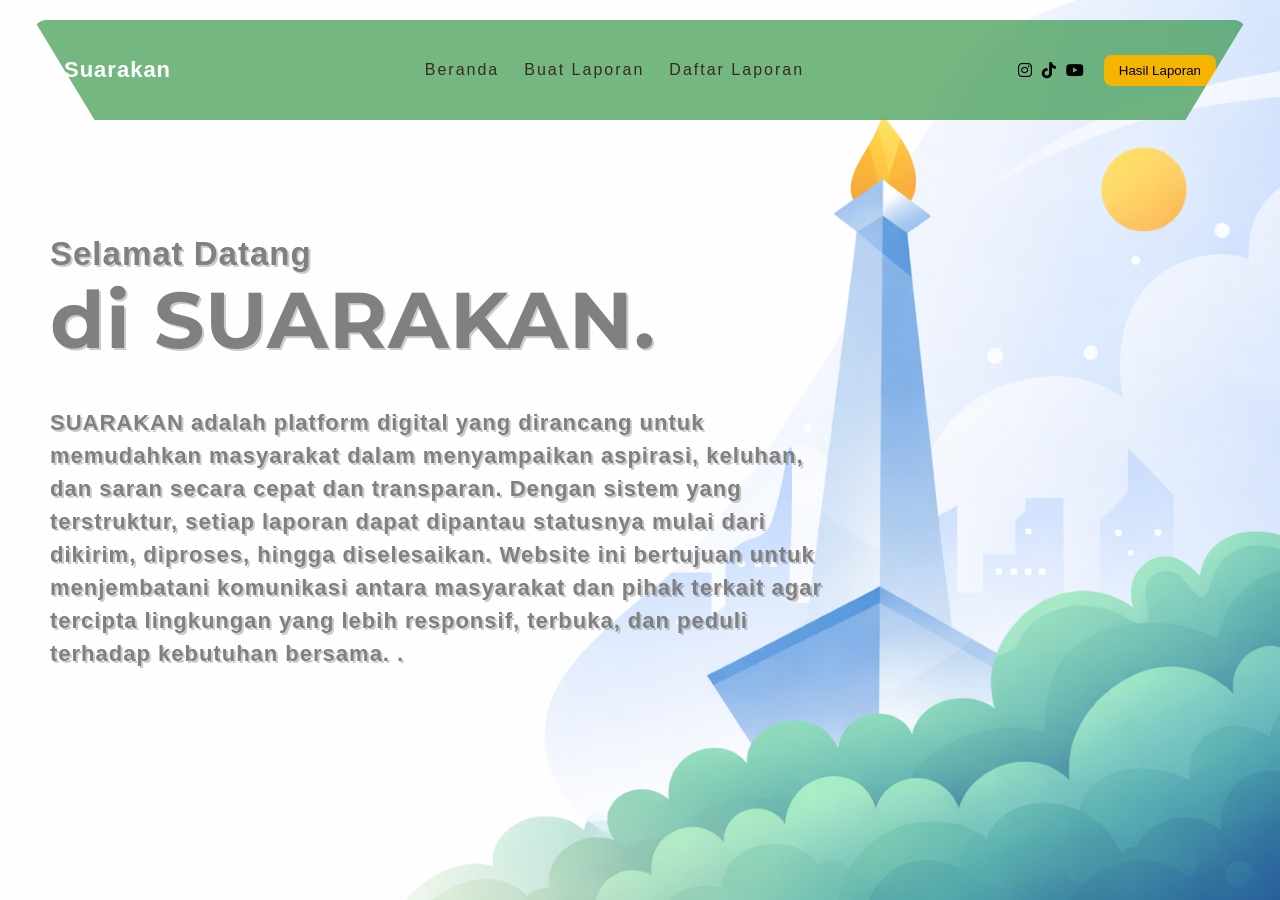
<file: pages/beranda.html>
<!DOCTYPE html>
<html lang="en">
<head>
    <meta charset="UTF-8">
    <meta name="viewport" content="width=device-width, initial-scale=1.0">
    <link rel="stylesheet" href="../assets/css/beranda.css">
        <link rel="stylesheet" href="https://cdnjs.cloudflare.com/ajax/libs/font-awesome/6.5.0/css/all.min.css">
    <link href="https://fonts.googleapis.com/css2?family=Montserrat:wght@400;700;900&display=swap" rel="stylesheet">
        <title>Document</title>
</head>
<body>
<nav class="navbar">
  <div class="nav-content">
    <div class="logo">Suarakan</div>

    <ul class="menu">
  <li><a href="beranda.html" class="t">Beranda</a></li>
  <li><a href="laporan.html" class="t">Buat Laporan</a></li>
  <li><a href="laporan.html#output" class="t">Daftar Laporan</a></li>

    </ul>

    <div class="nav-right">
      <div class="social">
        <i class="fa-brands fa-instagram"></i>
        <i class="fa-brands fa-tiktok"></i>
        <i class="fa-brands fa-youtube"></i>
      </div>

      <button class="btn">Hasil Laporan</button>
    </div>
  </div>
</nav> 

<section>
  <div class="container">
    <div class="left">
   <h2>Selamat Datang</h2>  
    <h1><b>di SUARAKAN.</b></h1>   
      <p>SUARAKAN adalah platform digital yang dirancang untuk memudahkan masyarakat dalam menyampaikan aspirasi, keluhan, dan saran secara cepat dan transparan. Dengan sistem yang terstruktur, setiap laporan dapat dipantau statusnya mulai dari dikirim, diproses, hingga diselesaikan.
Website ini bertujuan untuk menjembatani komunikasi antara masyarakat dan pihak terkait agar tercipta lingkungan yang lebih responsif, terbuka, dan peduli terhadap kebutuhan bersama.
.</p>
     
    </div>
  </div>
</section>
</body>
</html>
</file>
<file: assets/css/beranda.css>
body {
  margin: 0;
  height: 200vh;
  background: url("../img/national.png") no-repeat center/cover;
  font-family: Arial;
      background-size: cover;      
    background-position: center; 
    background-repeat: no-repeat;
    height: 100vh;            
 
}
.navbar {
  position: fixed;
  width: 100%;
  top: 0;
  display: flex;
  justify-content: center;
  z-index: 10;
  margin-top: 20px;
}

.logo {
  font-family: 'Poppins', sans-serif;
  font-size: 22px;
  font-weight: 800;
  color: white;
  letter-spacing: 1px;
  
}

/* ISI NAVBAR */
.nav-content {
  width: 90%;
  display: flex;
  justify-content: space-between;
  align-items: center;

  padding: 15px 30px;
  background: rgba(25, 136, 46, 0.6);
  backdrop-filter: blur(10px);
  /*trapesium */
  clip-path: polygon(0 0, 100% 0, 95% 100%, 5% 100%);

  border-radius: 12px;
}

.nav-right {
  display: flex;
  align-items: center;
  gap: 20px; 
}

.social {
  display: flex;
  gap: 10px; 
}

.menu {
  display: flex;
  gap: 25px;
  list-style: none;
  color: white;
}
.menu a {
      text-decoration: none;
  display: inline-block;
}
.menu li {
  cursor: pointer;
}

.t {
  display: inline-block;
  text-align: center;
  padding: 10px 0;
  font-size: 16px;
  letter-spacing: 2px;
  color: #3a2a1f;
  cursor: pointer;
  transition: transform 0.3s ease, letter-spacing 0.3s ease;
}

.t:hover {
  transform: scale(1.1); /* ⬅️ ini yang benar */
  letter-spacing: 4px;
}
.btn {
  background: #f4b400;
  border: none;
  padding: 8px 15px;
  border-radius: 8px;
}

.container{
    display: flex;
  align-items: center;   
  height: 100vh;        
  padding: 0 50px;
  width: 100vh;
}

.container{
   
  opacity: 0;
  transform: translateY(30px);
  animation: fadeUp 0.8s ease forwards;
}

@keyframes fadeUp {
  to {
    opacity: 1;
    transform: translateY(0);
  }
}

.left{
    font-size: 22px;
    font-weight: 900;
    letter-spacing: 1px;
      max-width: 800px;
             color: gray;

  text-shadow: 2px 2px 0 rgba(0,0,0,0.2);
}
.left h1{
    font-size: 79px;
     font-family: 'Montserrat', sans-serif;
     margin-top: 5px;
       line-height: 0.5;
  
}

.left p{
     line-height: 1.5;
}
</file>
